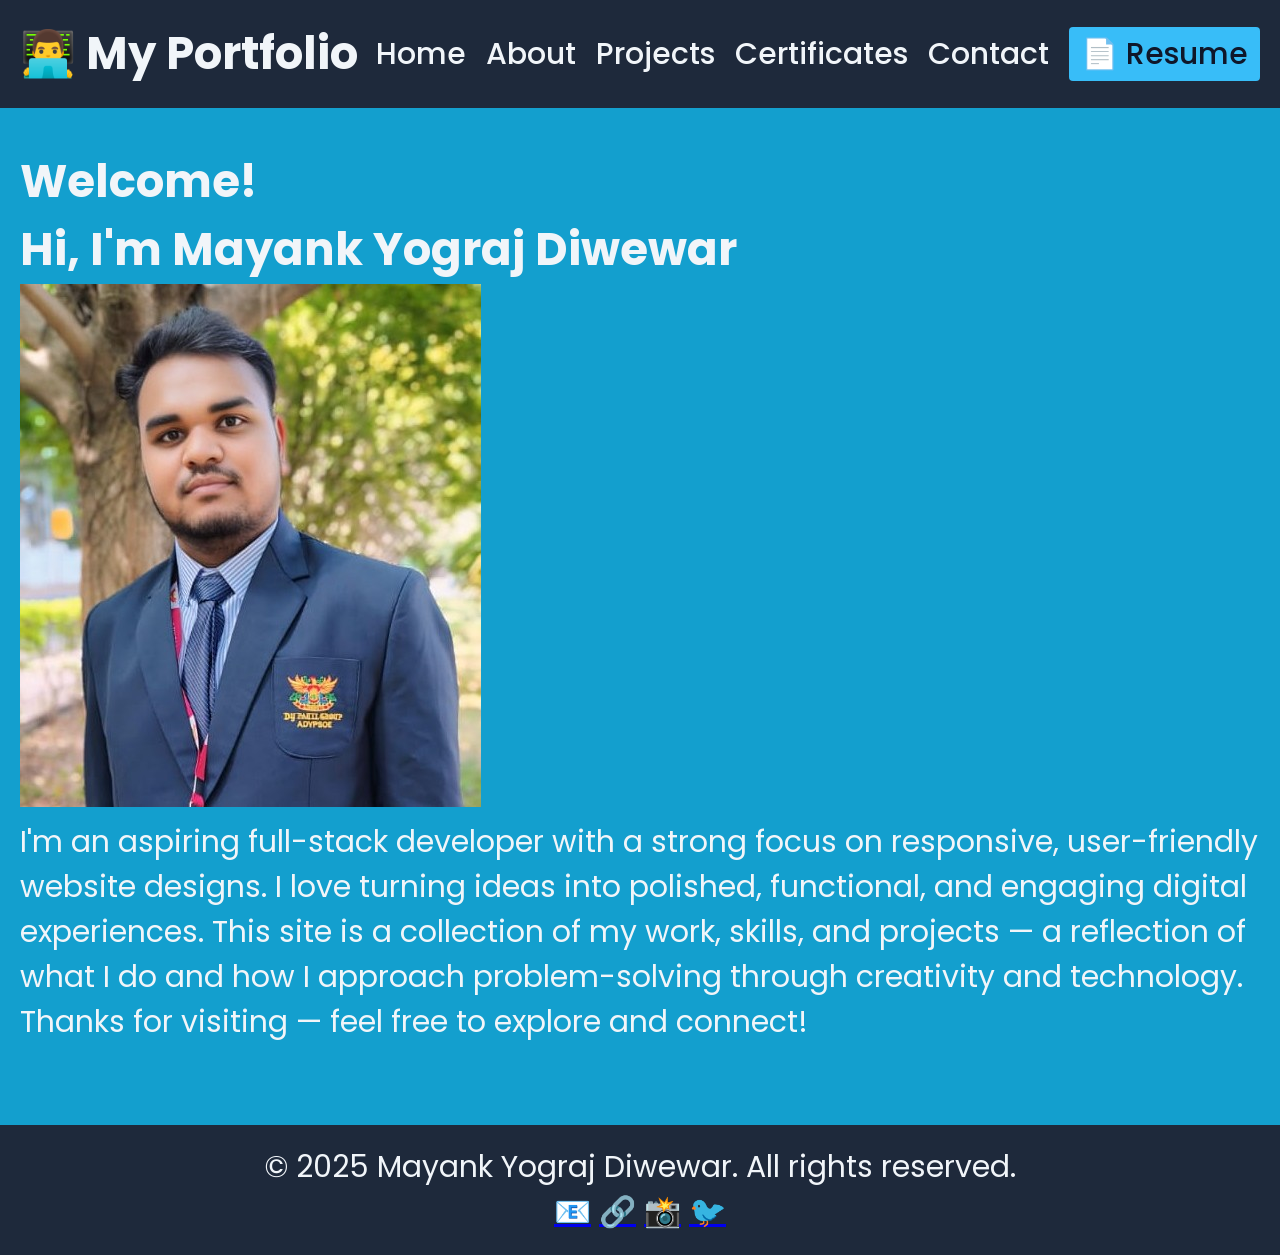
<file: index.html>
<!DOCTYPE html>
<html lang="en">
<head>
  <meta charset="UTF-8" />
  <meta name="viewport" content="width=device-width, initial-scale=1.0"/>
  <title>My Portfolio</title>
  <link rel="stylesheet" href="styles.css" />
  <script src="script.js" defer></script>
  <link rel="preconnect" href="https://fonts.googleapis.com">
  <link href="https://fonts.googleapis.com/css2?family=Poppins:wght@300;600&display=swap" rel="stylesheet">
</head>
<body>

  <header>
    <div class="logo">👨‍💻 My Portfolio</div>
    <nav>
      <ul>
        <li><a href="#home" class="tab-link">Home</a></li>
        <li><a href="#about" class="tab-link">About</a></li>
        <li><a href="#projects" class="tab-link">Projects</a></li>
        <li><a href="#certificates" class="tab-link">Certificates</a></li>
        <li><a href="#contact" class="tab-link">Contact</a></li>
        <li><a href="📄 MAYANK YOGRAJ DIWEWAR rsume.pdf" download class="download-btn">📄 Resume</a></li>
      </ul>
    </nav>
  </header>

  <main>
    <section id="home" class="tab-content active animate">
      <h1>Welcome!</h1>
      <h2>Hi, I'm Mayank Yograj Diwewar</h2>
      <img src="image.jpg" alt="Mayank's Photo" class="profile-img" />
      <p >I'm an aspiring full-stack developer with a strong focus on responsive, user-friendly website designs. I love turning ideas into polished, functional, and engaging digital experiences. This site is a collection of my work, skills, and projects — a reflection of what I do and how I approach problem-solving through creativity and technology. Thanks for visiting — feel free to explore and connect!</p>
    </section>

    <section id="about" class="tab-content animate">
      <h2>About Me</h2>
      <p>– I’m a Computer Science Engineering student at Ajeenkya D Y Patil School of Engineering, affiliated with Savitribai Phule Pune University.</p>
      <p>– Passionate about web development and building dynamic, user-friendly websites and applications.</p>
      <p>– Enthusiastic about Java and Python programming, always exploring ways to solve problems efficiently.</p>
      <p>– I love learning new technologies, collaborating on projects, and contributing to open-source.</p>
      <h3>What I’m Working Toward:</h3>
      <p>My goal is to become a skilled full-stack developer who builds impactful digital solutions.</p>
      <h4>Interests:</h4>
      <ul>
        <li>Web Development (HTML, CSS, JavaScript, React, etc.)</li>
        <li>Backend Programming (Node.js, Java, Python)</li>
        <li>Continuous learning & personal projects</li>
      </ul>
    </section>

    <section id="projects" class="tab-content animate">
      <h2>Projects</h2>
      <ul>
      
        <li><strong>Project 3</strong> - Portfolio website (this one!).</li>
      </ul>
    </section>

    <section id="certificates" class="tab-content animate">
      <h2>Certificates</h2>
      <ul class="cert-list">
        <li><a href="Simplilearn Certificate Google cloud certificate.pdf" download>Introduction to Generative AI Studio</a></li>
        <li><a href="infosys python certificate.pdf" download>Introduction to Python</a></li>
        <li><a href="deloitte certificate.pdf" download>Data Analytics Job Simulation</a></li>
        <li><a href="Tata cybersecurity.pdf" download>Cybersecurity Analyst Job Simulation</a></li>
        <li><a href="accenture certificate.pdf" download>Developer and Technology Job Simulation</a></li>
        <li><a href="aws certificate.pdf" download>Solutions Architecture Job Simulation</a></li>
      </ul>
    </section>

    <section id="contact" class="tab-content animate">
      <h2>Contact Me</h2>
      <p>Email: <a href="mailto:diwearmayank786@gmail.com">diwearmayank786@gmail.com</a></p>
      <p>LinkedIn: <a href="https://www.linkedin.com/in/mayank-diwewar-a95236347" target="_blank">My Profile</a></p>
      <form id="contact-form">
        <input type="text" placeholder="Your Name" required />
        <input type="email" placeholder="Your Email" required />
        <textarea placeholder="Your Message" required></textarea>
        <button type="submit" class="btn">Send Message</button>
      </form>
    </section>
  </main>

  <footer>
    <p>&copy; 2025 Mayank Yograj Diwewar. All rights reserved.</p>
    <div class="social-links">
      <a href="mailto:diwearmayank786@gmail.com">📧</a>
      <a href="https://www.linkedin.com/in/mayank-diwewar-a95236347" target="_blank">🔗</a>
      <a href="https://www.instagram.com/mayank__d006" target="_blank">📸</a>
      <a href="https://www.twitter.com/Mayank_Diwewar06" target="_blank">🐦</a>
    </div>
  </footer>

</body>
</html>
</file>
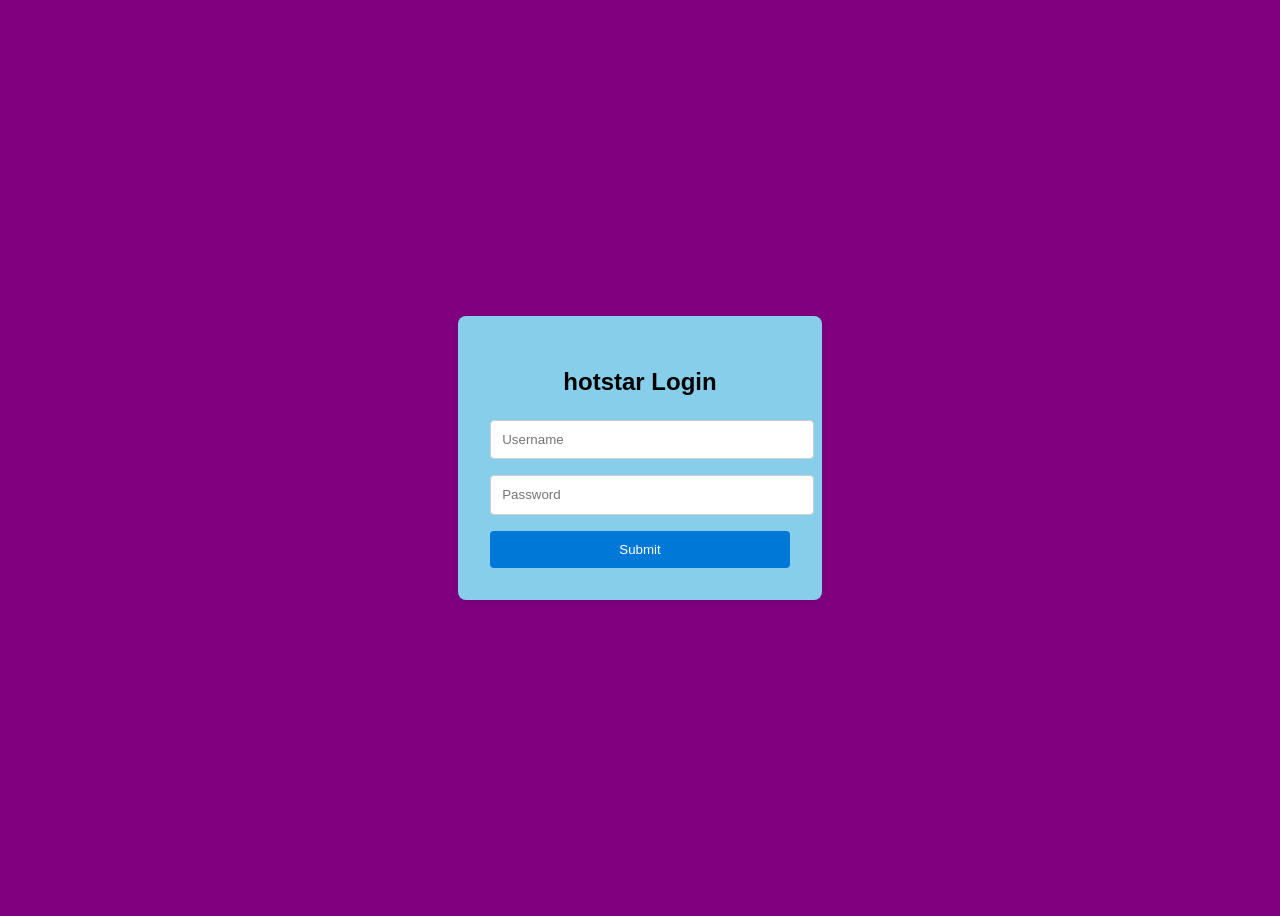
<file: mayank.html>
<!DOCTYPE html>
<html lang="en">
<head>
  <meta charset="UTF-8" />
  <meta name="viewport" content="width=device-width, initial-scale=1.0" />
  <title>Login Page</title>
  <style>
    body {
      font-family: Arial, sans-serif;
      background-color: purple;
      display: flex;
      justify-content: center;
      align-items: center;
      height: 100vh;
    }
    .login-container {
      background: skyblue;
      padding: 2rem;
      border-radius: 8px;
      box-shadow: 0 2px 10px rgba(0,0,0,0.1);
      width: 300px;
    }
    .login-container h2 {
      margin-bottom: 1.5rem;
      text-align: center;
    }
    .login-container input {
      width: 100%;
      padding: 0.7rem;
      margin-bottom: 1rem;
      border: 1px solid #ccc;
      border-radius: 4px;
    }
    .login-container button {
      width: 100%;
      padding: 0.7rem;
      background-color: #0078d7;
      color: white;
      border: none;
      border-radius: 4px;
      cursor: pointer;
    }
    .login-container button:hover {
      background-color: #005fa3;
    }
  </style>
</head>
<body>
  <div class="login-container">
    <h2>hotstar Login</h2>
    <form id="loginForm">
      <input type="text" id="username" name="username" placeholder="Username" required />
      <input type="password" id="password" name="password" placeholder="Password" required />
      <button type="submit">Submit</button>
    </form>
  </div>

  <script>
    document.getElementById('loginForm').addEventListener('submit', function(event) {
      event.preventDefault(); // Prevent form from submitting normally

      const username = document.getElementById('username').value;
      const password = document.getElementById('password').value;

      // Here, you would typically validate credentials and handle login.
      // For now, we’ll just redirect upon clicking submit.

      window.location.href = 'https://jiohotstar.com'; // Change to your target URL
    });
  </script>
</body>
</html>
</file>
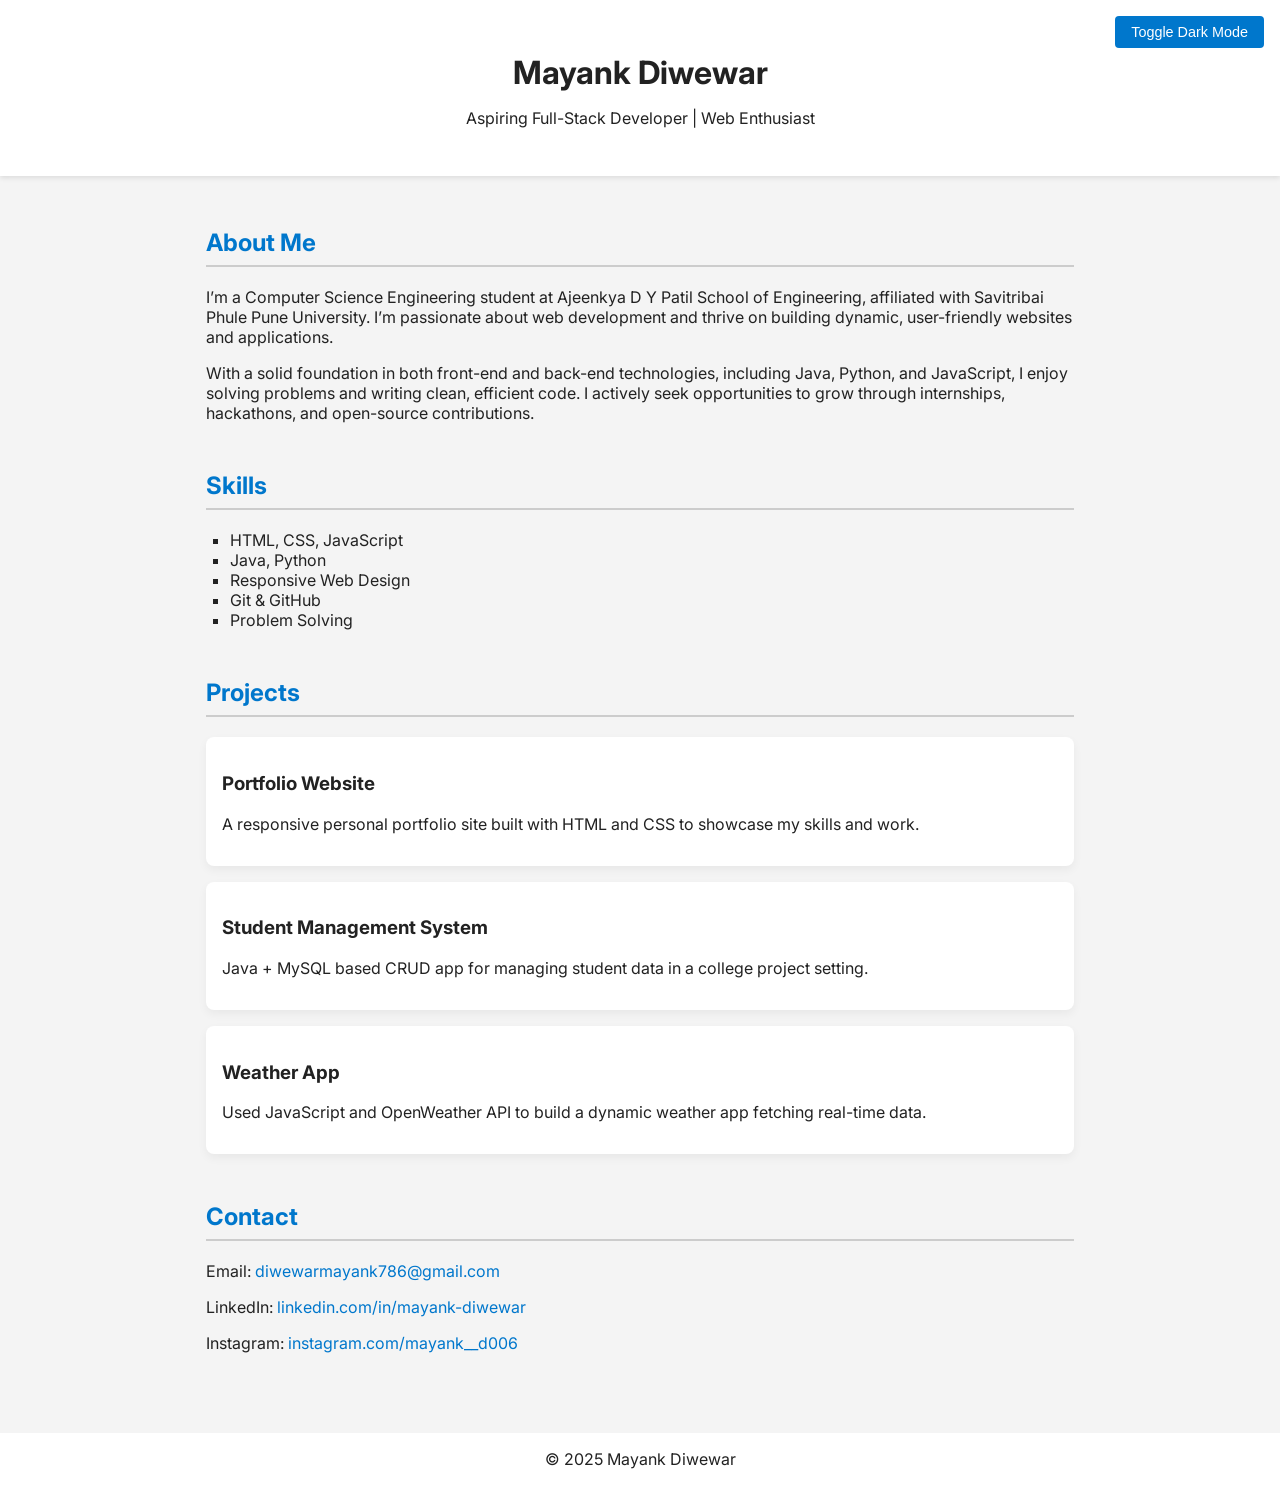
<file: portfolio.html>
<!DOCTYPE html>
<html lang="en">
<head>
  <meta charset="UTF-8" />
  <meta name="viewport" content="width=device-width, initial-scale=1.0"/>
  <title>Mayank Diwewar | Portfolio</title>
  <link href="https://fonts.googleapis.com/css2?family=Inter:wght@400;700&display=swap" rel="stylesheet"/>
  <style>
    :root {
      --bg: #f4f4f4;
      --text: #222;
      --card: #fff;
      --accent: #0077cc;
    }

    body.dark {
      --bg: #1a1a1a;
      --text: #f0f0f0;
      --card: #2c2c2c;
      --accent: #66d9ef;
    }

    * {
      box-sizing: border-box;
      scroll-behavior: smooth;
    }

    body {
      font-family: 'Inter', sans-serif;
      margin: 0;
      background: var(--bg);
      color: var(--text);
      transition: background 0.3s ease, color 0.3s ease;
    }

    header {
      background: var(--card);
      color: var(--text);
      text-align: center;
      padding: 2rem 1rem;
      box-shadow: 0 2px 5px rgba(0,0,0,0.1);
    }

    header h1 {
      margin-bottom: 0.2rem;
    }

    .toggle {
      position: absolute;
      top: 1rem;
      right: 1rem;
      cursor: pointer;
      background: var(--accent);
      color: white;
      border: none;
      padding: 0.5rem 1rem;
      border-radius: 4px;
      font-size: 0.9rem;
      transition: background 0.3s ease;
    }

    main {
      max-width: 900px;
      margin: auto;
      padding: 2rem 1rem;
    }

    section {
      margin-bottom: 3rem;
      opacity: 0;
      transform: translateY(20px);
      animation: fadeInUp 0.8s forwards;
    }

    section:nth-child(odd) {
      animation-delay: 0.2s;
    }
    section:nth-child(even) {
      animation-delay: 0.4s;
    }

    h2 {
      border-bottom: 2px solid #ccc;
      padding-bottom: 0.5rem;
      color: var(--accent);
    }

    ul {
      list-style: square;
      padding-left: 1.5rem;
    }

    .projects div {
      background: var(--card);
      padding: 1rem;
      border-radius: 8px;
      margin-bottom: 1rem;
      box-shadow: 0 4px 10px rgba(0,0,0,0.05);
      transition: transform 0.3s ease;
    }

    .projects div:hover {
      transform: translateY(-4px);
    }

    a {
      color: var(--accent);
      text-decoration: none;
    }

    a:hover {
      text-decoration: underline;
    }

    footer {
      background: var(--card);
      text-align: center;
      padding: 1rem;
      color: var(--text);
    }

    @keyframes fadeInUp {
      to {
        opacity: 1;
        transform: translateY(0);
      }
    }
  </style>
</head>
<body>

  <button class="toggle" onclick="toggleDarkMode()">Toggle Dark Mode</button>

  <header>
    <h1>Mayank Diwewar</h1>
    <p>Aspiring Full-Stack Developer | Web Enthusiast</p>
  </header>

  <main>
    <section>
      <h2>About Me</h2>
      <p>
        I’m a Computer Science Engineering student at Ajeenkya D Y Patil School of Engineering, affiliated with Savitribai Phule Pune University. I’m passionate about web development and thrive on building dynamic, user-friendly websites and applications.
      </p>
      <p>
        With a solid foundation in both front-end and back-end technologies, including Java, Python, and JavaScript, I enjoy solving problems and writing clean, efficient code. I actively seek opportunities to grow through internships, hackathons, and open-source contributions.
      </p>
    </section>

    <section>
      <h2>Skills</h2>
      <ul>
        <li>HTML, CSS, JavaScript</li>
        <li>Java, Python</li>
        <li>Responsive Web Design</li>
        <li>Git & GitHub</li>
        <li>Problem Solving</li>
      </ul>
    </section>

    <section class="projects">
      <h2>Projects</h2>
      <div>
        <h3>Portfolio Website</h3>
        <p>A responsive personal portfolio site built with HTML and CSS to showcase my skills and work.</p>
      </div>
      <div>
        <h3>Student Management System</h3>
        <p>Java + MySQL based CRUD app for managing student data in a college project setting.</p>
      </div>
      <div>
        <h3>Weather App</h3>
        <p>Used JavaScript and OpenWeather API to build a dynamic weather app fetching real-time data.</p>
      </div>
    </section>

    <section>
      <h2>Contact</h2>
      <p>Email: <a href="mailto:diwewarmayank786@gmail.com">diwewarmayank786@gmail.com</a></p>
      <p>LinkedIn: <a href="https://www.linkedin.com/in/mayank-diwewar-a95236347" target="_blank">linkedin.com/in/mayank-diwewar</a></p>
      <p>Instagram: <a href="https://www.instagram.com/mayank__d006/" target="_blank">instagram.com/mayank__d006</a></p>
    </section>
  </main>

  <footer>
    &copy; 2025 Mayank Diwewar
  </footer>

  <script>
    function toggleDarkMode() {
      document.body.classList.toggle('dark');
    }
  </script>

</body>
</html>
</file>
<file: styles.css>
* {
  margin: 0;
  padding: 0;
  box-sizing: border-box;
}
body {
  font-family: 'Poppins', sans-serif;
  background: #139fce;
  color: #f1f5f9;
  font-size:30px;
}

header {
  display: flex;
  justify-content: space-between;
  align-items: center;
  padding: 20px;
  background: #1e293b;
  position: sticky;
  top: 0;
  z-index: 1000;
}
.logo {
  font-size: 1.5em;
  font-weight: bold;
  
}
nav ul {
  display: flex;
  gap: 20px;
  list-style: none;
}
nav a {
  text-decoration: none;
  color: #f1f5f9;
  font-weight: 500;
  transition: color 0.3s ease;
}
nav a:hover {
  color: #38bdf8;
}
.download-btn {
  background: #38bdf8;
  padding: 6px 12px;
  border-radius: 4px;
  color: #0f172a;
}
main {
  padding: 40px 20px;
}
.tab-content {
  display: none;
  opacity: 0;
  transform: translateY(20px);
  transition: opacity 0.6s ease, transform 0.6s ease;
}
.tab-content.active {
  display: block;
  opacity: 1;
  transform: translateY(0);
}
.animate h2, .animate p, .animate ul {
  animation: fadeInUp 1s ease forwards;
}
@keyframes fadeInUp {
  0% {
    opacity: 0;
    transform: translateY(30px);
  }
  100% {
    opacity: 1;
    transform: translateY(0);
  }
}


form {
  display: flex;
  flex-direction: column;
  gap: 1rem;
  max-width: 400px;
  margin: 0 auto;
}

input, textarea {
  padding: 0.75rem;
  border-radius: 5px;
  border: 1px solid #ccc;
  width: 100%;
}

footer {
  text-align: center;
  padding: 20px;
  background: #1e293b;
  margin-top: 40px;
}
</file>
